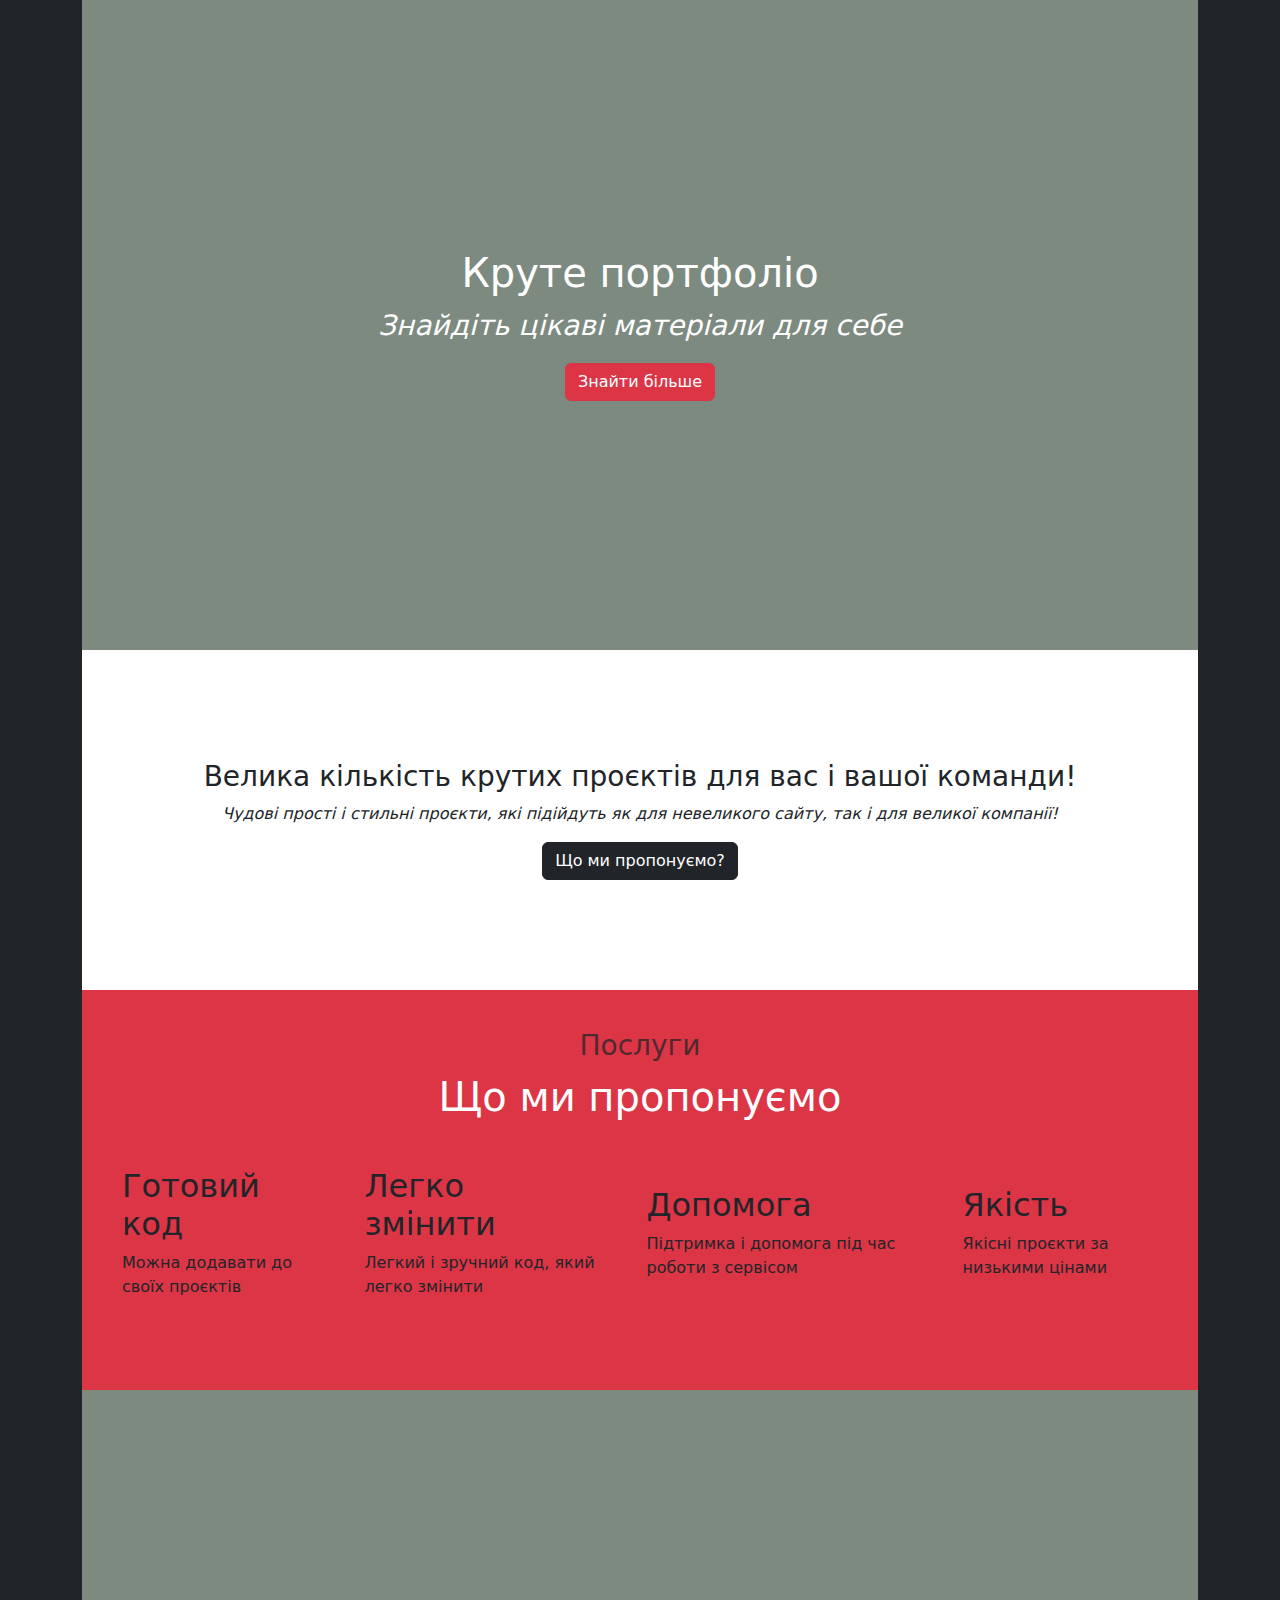
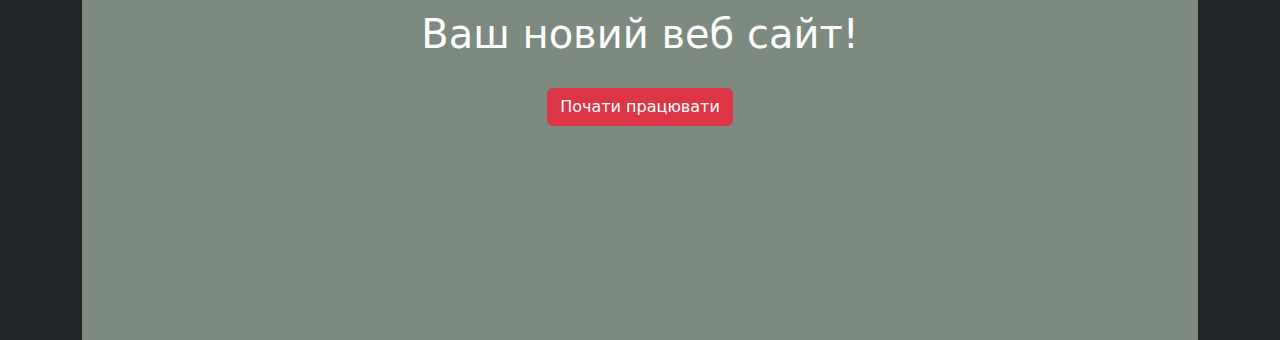
<file: index.html>
<!DOCTYPE html>
<html lang="ua">

<head>
    <meta charset="UTF-8">
    <meta name="viewport" content="width=device-width, initial-scale=1.0">
    <link rel="stylesheet" href="https://cdn.jsdelivr.net/npm/bootstrap@5.3.2/dist/css/bootstrap.min.css">
    <link rel="stylesheet" href="style.css">
    <title>HTML + Bootstrap</title>
</head>

<body class="container-lg container-fluid  bg-dark">
    <header class="w-100 d-flex justify-content-center align-items-center flex-column">
        <h1 class="text-white fs-1">Круте портфоліо</h1>
        <p class="text-white fst-italic  fs-3">Знайдіть цікаві матеріали для себе</p>
        <div>
            <button  class="btn btn-danger">Знайти більше</button>
        </div>    
    </header>

    <section class="bg-white w-100 d-flex justify-content-center align-items-center flex-column">
        <h1 class="fs-3">Велика кількість крутих проєктів для вас і вашої команди!</h1>
        <p class="fst-italic fs-7">Чудові прості і стильні проєкти, які підійдуть як для невеликого сайту, так і для великої компанії!</p>
        <div>
            <button  class="btn btn-dark ">Що ми пропонуємо?</button>
        </div>      
    </section>

    <main class="w-100 bg-danger d-flex justify-content-center align-items-center flex-column align-items-center">
        <span class="fs-3 p-main d-block">Послуги</span>
        <span class="text-white fs-1 d-block">Що ми пропонуємо</span>
        <div class="bg-dange p-3 d-flex justify-content-center align-items-center flex-sm-row flex-column justify-content-between">
            <div class="p-4">
                <h1 class="fs-2">Готовий код</h1>
                <p>Можна додавати до своїх проєктів</p>
            </div>
            <div class="p-4">
                <h1 class="fs-2">Легко змінити</h1>
                <p>Легкий і зручний код, який легко змінити</p>
            </div>
            <div class="p-4">
                <h1 class="fs-2">Допомога</h1>
                <p>Підтримка і допомога під час роботи з сервісом</p>
            </div>
            <div class="p-4">
                <h1 class="fs-2">Якість</h1>
                <p>Якісні проєкти за низькими цінами </p>
            </div>
        </div>
    </main>

    <footer class="text-white w-100 d-flex justify-content-center align-items-center flex-column">
        <div class="fs-1">
            Ваш новий веб сайт!
        </div>
        <br>
        <div>
            <button  class="btn btn-danger">Почати працювати</button>
        </div>
    </footer>

</body>

</html>
</file>
<file: style.css>
header{
    background-attachment: fixed;
    height: 650px;
    background-image: url("https://s1.1zoom.me/b5050/949/430357-Kycb_3840x2400.jpg");
    background-size: cover;
    background-color: #7c8a80;
    background-blend-mode: multiply;
}

section{
    height: 340px;
}

main{
    height: 400px;
}

.p-main{
    opacity: 0.75;
}


footer{
    background-image: url("https://static.wixstatic.com/media/347553_767bec74b40d4e9aa7c782b79bb60cac~mv2.png/v1/fill/w_1000,h_667,al_c,q_90,usm_0.66_1.00_0.01/347553_767bec74b40d4e9aa7c782b79bb60cac~mv2.png");
    background-attachment: fixed;
    height: 550px;
    background-size: cover;
    background-color: #7c8a80;
    background-blend-mode:  multiply;
}

@media(max-width: 576px){
    main{
        height: 800px;
    }
}
</file>
